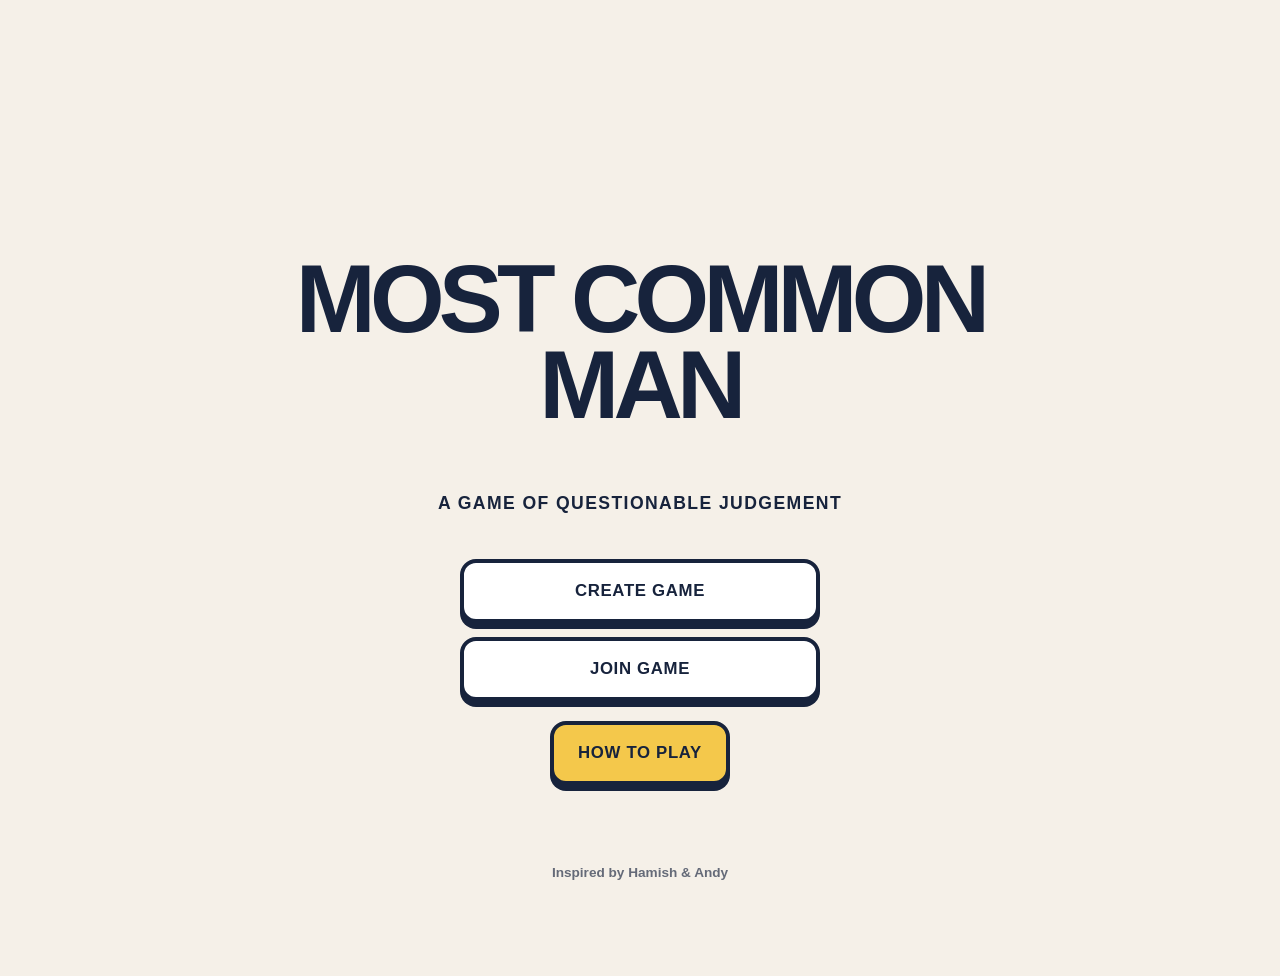
<file: index.html>
<!DOCTYPE html>
<html lang="en">
<head>
    <meta charset="UTF-8">
    <meta name="viewport" content="width=device-width, initial-scale=1.0">
    <title>Most Common Man</title>

    <link rel="stylesheet" href="style.css">
</head>

<body>

    <main>
        <h1>MOST COMMON MAN</h1>

        <p>A GAME OF QUESTIONABLE JUDGEMENT</p>

        <div class="menu">
            <button id="createGame">CREATE GAME</button>
            <button id="joinGame">JOIN GAME</button>
        </div>

        <button id="howToPlay">HOW TO PLAY</button>
    </main>

    <div id="howToPlayModal" class="modal hidden">
        <div class="modal-content">
            <button id="closeModal" class="close-button">×</button>

            <h2>HOW TO PLAY</h2>

            <p>
                Everyone answers the same question.
                Then, everyone decides which answers are the most common.
            </p>
        </div>
    </div>

    <footer>
        Inspired by Hamish & Andy
    </footer>

    <script src="script.js"></script>

</body>
</html>
</file>
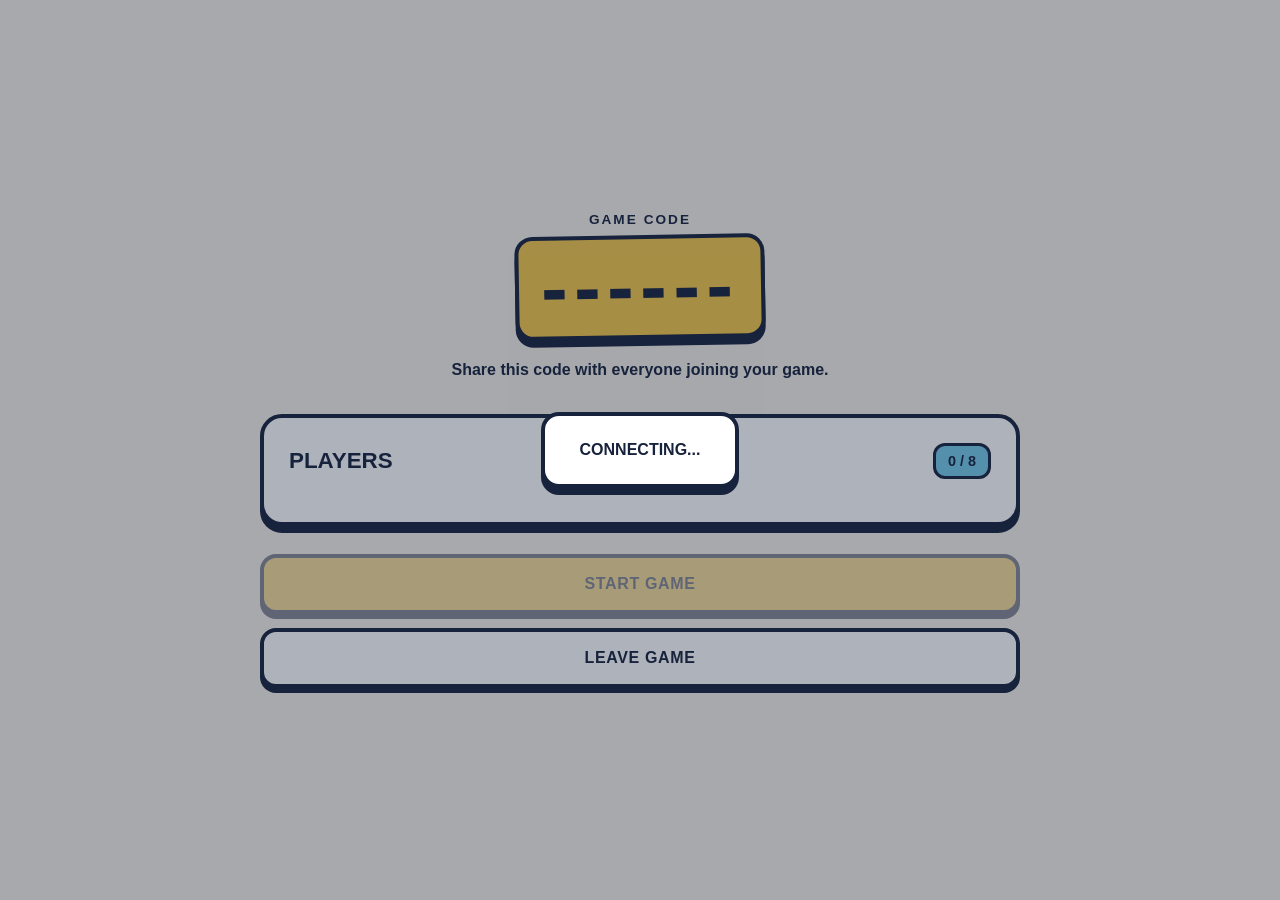
<file: lobby/lobby.html>
<!DOCTYPE html>
<html lang="en">
<head>
    <meta charset="UTF-8">
    <meta name="viewport" content="width=device-width, initial-scale=1.0">

    <title>Lobby — Most Common Man</title>

    <link rel="stylesheet" href="lobby.css">
</head>

<body>

    <main class="lobby">

        <header class="lobby-header">
            <p class="eyebrow">GAME CODE</p>

            <h1 id="gameCode">------</h1>

            <p>Share this code with everyone joining your game.</p>
        </header>

        <section class="players-section">

            <div class="section-header">
                <h2>PLAYERS</h2>
                <span id="playerCount">0 / 8</span>
            </div>

            <div id="playersList" class="players-list">
                <!-- Players are added here by lobby.js -->
            </div>

        </section>

        <div class="lobby-actions">
            <button id="startGame" disabled>
                START GAME
            </button>

            <button id="leaveGame" class="secondary">
                LEAVE GAME
            </button>
        </div>

    </main>

    <div id="loading" class="loading">
        <div class="loading-card">
            <p>CONNECTING...</p>
        </div>
    </div>

    <script type="module" src="lobby.js"></script>

</body>
</html>
</file>
<file: style.css>
```css
* {
    box-sizing: border-box;
    margin: 0;
    padding: 0;
}

body {
    min-height: 100vh;
    font-family: Arial, Helvetica, sans-serif;
    background: #f5f0e8;
    color: #17233c;

    display: flex;
    flex-direction: column;
    align-items: center;
    justify-content: center;

    padding: 30px;
}

main {
    width: 100%;
    max-width: 700px;
    text-align: center;
}

h1 {
    font-size: clamp(3rem, 10vw, 6rem);
    line-height: 0.9;
    font-weight: 900;
    letter-spacing: -0.06em;
    text-transform: uppercase;
}

main > p {
    margin-top: 18px;
    font-size: 1.1rem;
    font-weight: 800;
    letter-spacing: 0.08em;
}

.menu {
    display: flex;
    flex-direction: column;
    gap: 14px;
    width: min(100%, 360px);
    margin: 45px auto 20px;
}

button {
    border: 4px solid #17233c;
    border-radius: 16px;
    background: #ffffff;
    color: #17233c;
    padding: 18px 24px;

    font-size: 1.05rem;
    font-weight: 900;
    letter-spacing: 0.04em;

    cursor: pointer;
    box-shadow: 0 6px 0 #17233c;

    transition:
        transform 0.1s ease,
        box-shadow 0.1s ease;
}

button:hover {
    transform: translateY(-2px);
    box-shadow: 0 8px 0 #17233c;
}

button:active {
    transform: translateY(5px);
    box-shadow: 0 1px 0 #17233c;
}

#howToPlay {
    background: #f4c84b;
}

.modal {
    position: fixed;
    inset: 0;

    display: flex;
    align-items: center;
    justify-content: center;

    padding: 25px;
    background: rgba(23, 35, 60, 0.55);
}

.modal.hidden {
    display: none;
}

.modal-content {
    position: relative;
    width: min(100%, 520px);

    padding: 40px 30px 30px;

    background: #ffffff;
    border: 4px solid #17233c;
    border-radius: 22px;
    box-shadow: 0 8px 0 #17233c;
}

.modal-content h2 {
    font-size: 2rem;
    margin-bottom: 18px;
}

.modal-content p {
    font-size: 1.05rem;
    line-height: 1.6;
}

.close-button {
    position: absolute;
    top: 12px;
    right: 12px;

    width: 42px;
    height: 42px;
    padding: 0;

    border-radius: 50%;
    font-size: 1.5rem;
}

footer {
    position: fixed;
    bottom: 20px;

    font-size: 0.85rem;
    font-weight: 700;
    opacity: 0.65;
}

@media (max-width: 500px) {
    body {
        padding: 20px;
    }

    h1 {
        font-size: 3.2rem;
    }

    main > p {
        font-size: 0.9rem;
    }

    button {
        padding: 16px 20px;
    }
}
```
</file>
<file: lobby/lobby.css>
* {
    box-sizing: border-box;
    margin: 0;
    padding: 0;
}

:root {
    --navy: #17233c;
    --blue: #75c9e8;
    --yellow: #f4c84b;
    --coral: #f18475;
    --green: #a8d8a0;
    --lavender: #c8b8e8;
    --cream: #f5f0e8;
    --white: #ffffff;
}

body {
    min-height: 100vh;
    padding: 30px;

    display: flex;
    align-items: center;
    justify-content: center;

    font-family: Arial, Helvetica, sans-serif;
    color: var(--navy);
    background: var(--cream);
}

.lobby {
    width: 100%;
    max-width: 760px;
}

/* Header */

.lobby-header {
    text-align: center;
    margin-bottom: 35px;
}

.eyebrow {
    margin-bottom: 8px;

    font-size: 0.85rem;
    font-weight: 900;
    letter-spacing: 0.15em;
}

.lobby-header h1 {
    display: inline-block;

    padding: 8px 22px;

    font-size: clamp(2.8rem, 12vw, 5rem);
    line-height: 1;
    font-weight: 900;
    letter-spacing: 0.08em;

    background: var(--yellow);
    border: 4px solid var(--navy);
    border-radius: 18px;

    box-shadow: 0 7px 0 var(--navy);

    transform: rotate(-1deg);
}

.lobby-header > p:last-child {
    margin-top: 22px;

    font-size: 1rem;
    font-weight: 700;
}

/* Players */

.players-section {
    padding: 25px;

    background: var(--white);
    border: 4px solid var(--navy);
    border-radius: 22px;

    box-shadow: 0 7px 0 var(--navy);
}

.section-header {
    display: flex;
    align-items: center;
    justify-content: space-between;

    margin-bottom: 18px;
}

.section-header h2 {
    font-size: 1.4rem;
    font-weight: 900;
}

#playerCount {
    padding: 7px 12px;

    font-size: 0.9rem;
    font-weight: 900;

    background: var(--blue);
    border: 3px solid var(--navy);
    border-radius: 12px;
}

.players-list {
    display: grid;
    grid-template-columns: repeat(2, 1fr);
    gap: 12px;
}

.player {
    display: flex;
    align-items: center;
    gap: 12px;

    min-height: 64px;
    padding: 12px 15px;

    background: var(--cream);
    border: 3px solid var(--navy);
    border-radius: 14px;

    font-weight: 900;
}

.player:nth-child(4n + 1) {
    background: var(--blue);
}

.player:nth-child(4n + 2) {
    background: var(--yellow);
}

.player:nth-child(4n + 3) {
    background: var(--coral);
}

.player:nth-child(4n + 4) {
    background: var(--green);
}

.player-name {
    overflow: hidden;
    text-overflow: ellipsis;
    white-space: nowrap;
}

.host-badge {
    margin-left: auto;

    padding: 4px 7px;

    font-size: 0.65rem;
    font-weight: 900;

    background: var(--white);
    border: 2px solid var(--navy);
    border-radius: 7px;
}

/* Actions */

.lobby-actions {
    display: flex;
    flex-direction: column;
    gap: 14px;

    margin-top: 28px;
}

button {
    width: 100%;
    padding: 17px 20px;

    border: 4px solid var(--navy);
    border-radius: 16px;

    background: var(--yellow);
    color: var(--navy);

    font-size: 1rem;
    font-weight: 900;
    letter-spacing: 0.04em;

    cursor: pointer;
    box-shadow: 0 5px 0 var(--navy);

    transition:
        transform 0.1s ease,
        box-shadow 0.1s ease;
}

button:hover:not(:disabled) {
    transform: translateY(-2px);
    box-shadow: 0 7px 0 var(--navy);
}

button:active:not(:disabled) {
    transform: translateY(4px);
    box-shadow: 0 1px 0 var(--navy);
}

button:disabled {
    cursor: not-allowed;
    opacity: 0.5;
}

button.secondary {
    background: var(--white);
}

/* Loading */

.loading {
    position: fixed;
    inset: 0;

    display: flex;
    align-items: center;
    justify-content: center;

    background: rgba(23, 35, 60, 0.35);
}

.loading.hidden {
    display: none;
}

.loading-card {
    padding: 25px 35px;

    background: var(--white);
    border: 4px solid var(--navy);
    border-radius: 18px;

    box-shadow: 0 7px 0 var(--navy);

    font-weight: 900;
}

/* Mobile */

@media (max-width: 600px) {
    body {
        padding: 18px;
    }

    .players-section {
        padding: 18px;
    }

    .players-list {
        grid-template-columns: 1fr;
    }

    .lobby-header {
        margin-bottom: 28px;
    }

    .lobby-header h1 {
        font-size: 3rem;
        padding: 7px 15px;
    }
}
</file>
